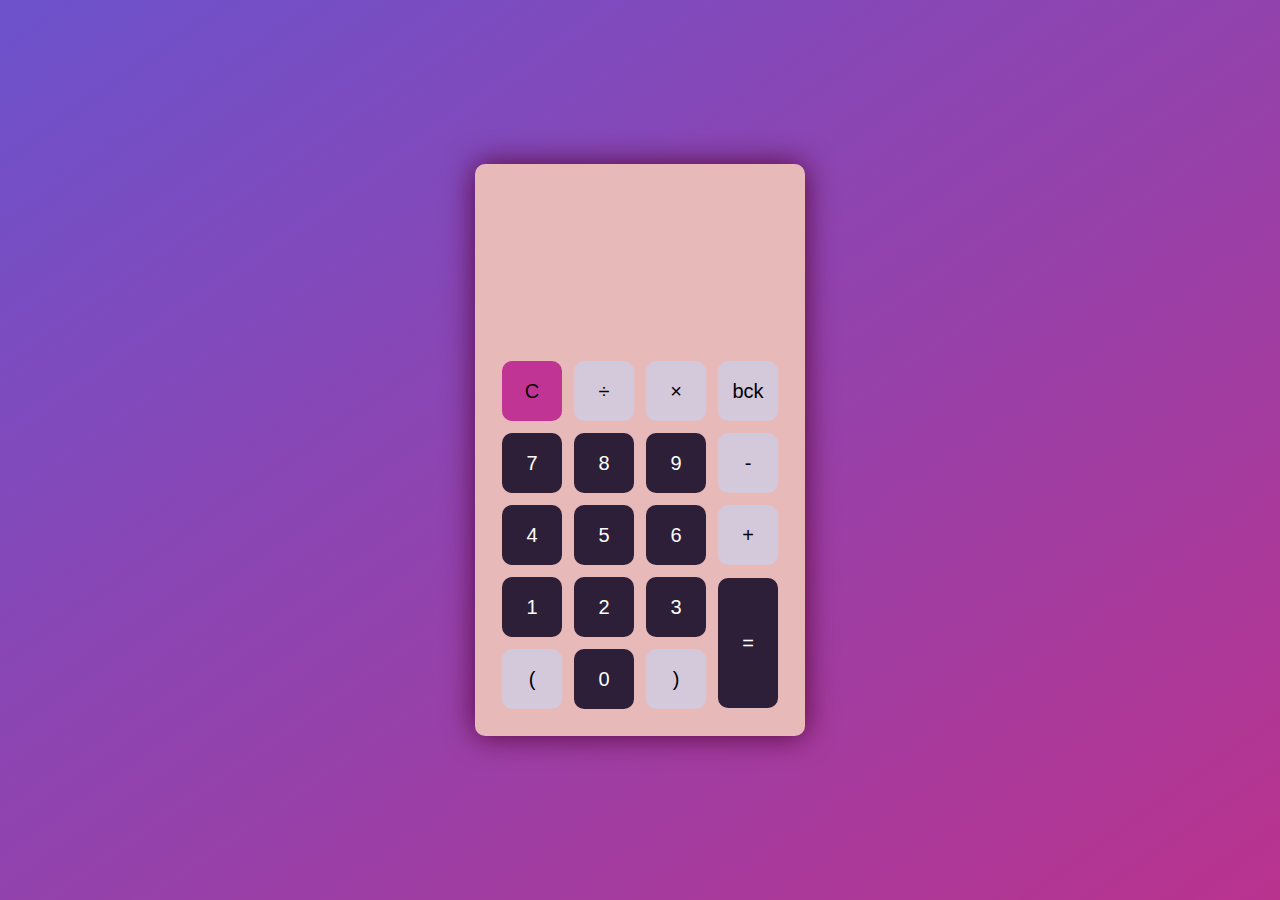
<file: Calculator/index.html>
<!DOCTYPE html>
<html lang="en">
<head>
    <meta charset="UTF-8">
    <meta http-equiv="X-UA-Compatible" content="IE=edge">
    <meta name="viewport" content="width=device-width, initial-scale=1.0">
    <!-- <link rel="stylesheet" href="style.css"> -->
    <link rel="stylesheet" href="style.css">
    <title>Calculator</title>
</head>
<body>
    <div class="container">
        <div class="calculator dark">
            <div class="theme-toggler active">
                <i class="toggler-icon"></i>
            </div>
            <div class="display-screen">
                <div id="display"></div>
            </div>
            <div class="buttons">
                <table>
                    <tr>
                        <td><button class="btn-operator" id="clear">C</button></td>
                        <td><button class="btn-operator" id="/">&divide;</button></td>
                        <td><button class="btn-operator" id="*">&times;</button></td>
                        <td><button class="btn-operator" id="backspace">bck</button></td>
                    </tr>
                    <tr>
                        <td><button class="btn-number" id="7">7</button></td>
                        <td><button class="btn-number" id="8">8</button></td>
                        <td><button class="btn-number" id="9">9</button></td>
                        <td><button class="btn-operator" id="-">-</button></td>
                    </tr>
                    <tr>
                        <td><button class="btn-number" id="4">4</button></td>
                        <td><button class="btn-number" id="5">5</button></td>
                        <td><button class="btn-number" id="6">6</button></td>
                        <td><button class="btn-operator" id="+">+</button></td>
                    </tr>
                    <tr>
                        <td><button class="btn-number" id="1">1</button></td>
                        <td><button class="btn-number" id="2">2</button></td>
                        <td><button class="btn-number" id="3">3</button></td>
                        <td rowspan="2"><button class="btn-equal" id="equal">=</button></td>
                    </tr>
                    <tr>
                        <td><button class="btn-operator" id="(">(</button></td>
                        <td><button class="btn-number" id="0">0</button></td>
                        <td><button class="btn-operator" id=")">)</button></td>
                    </tr>
                </table>
            </div>
        </div>
    </div>
    <script src="script.js"></script>
</body>
</html>
</file>
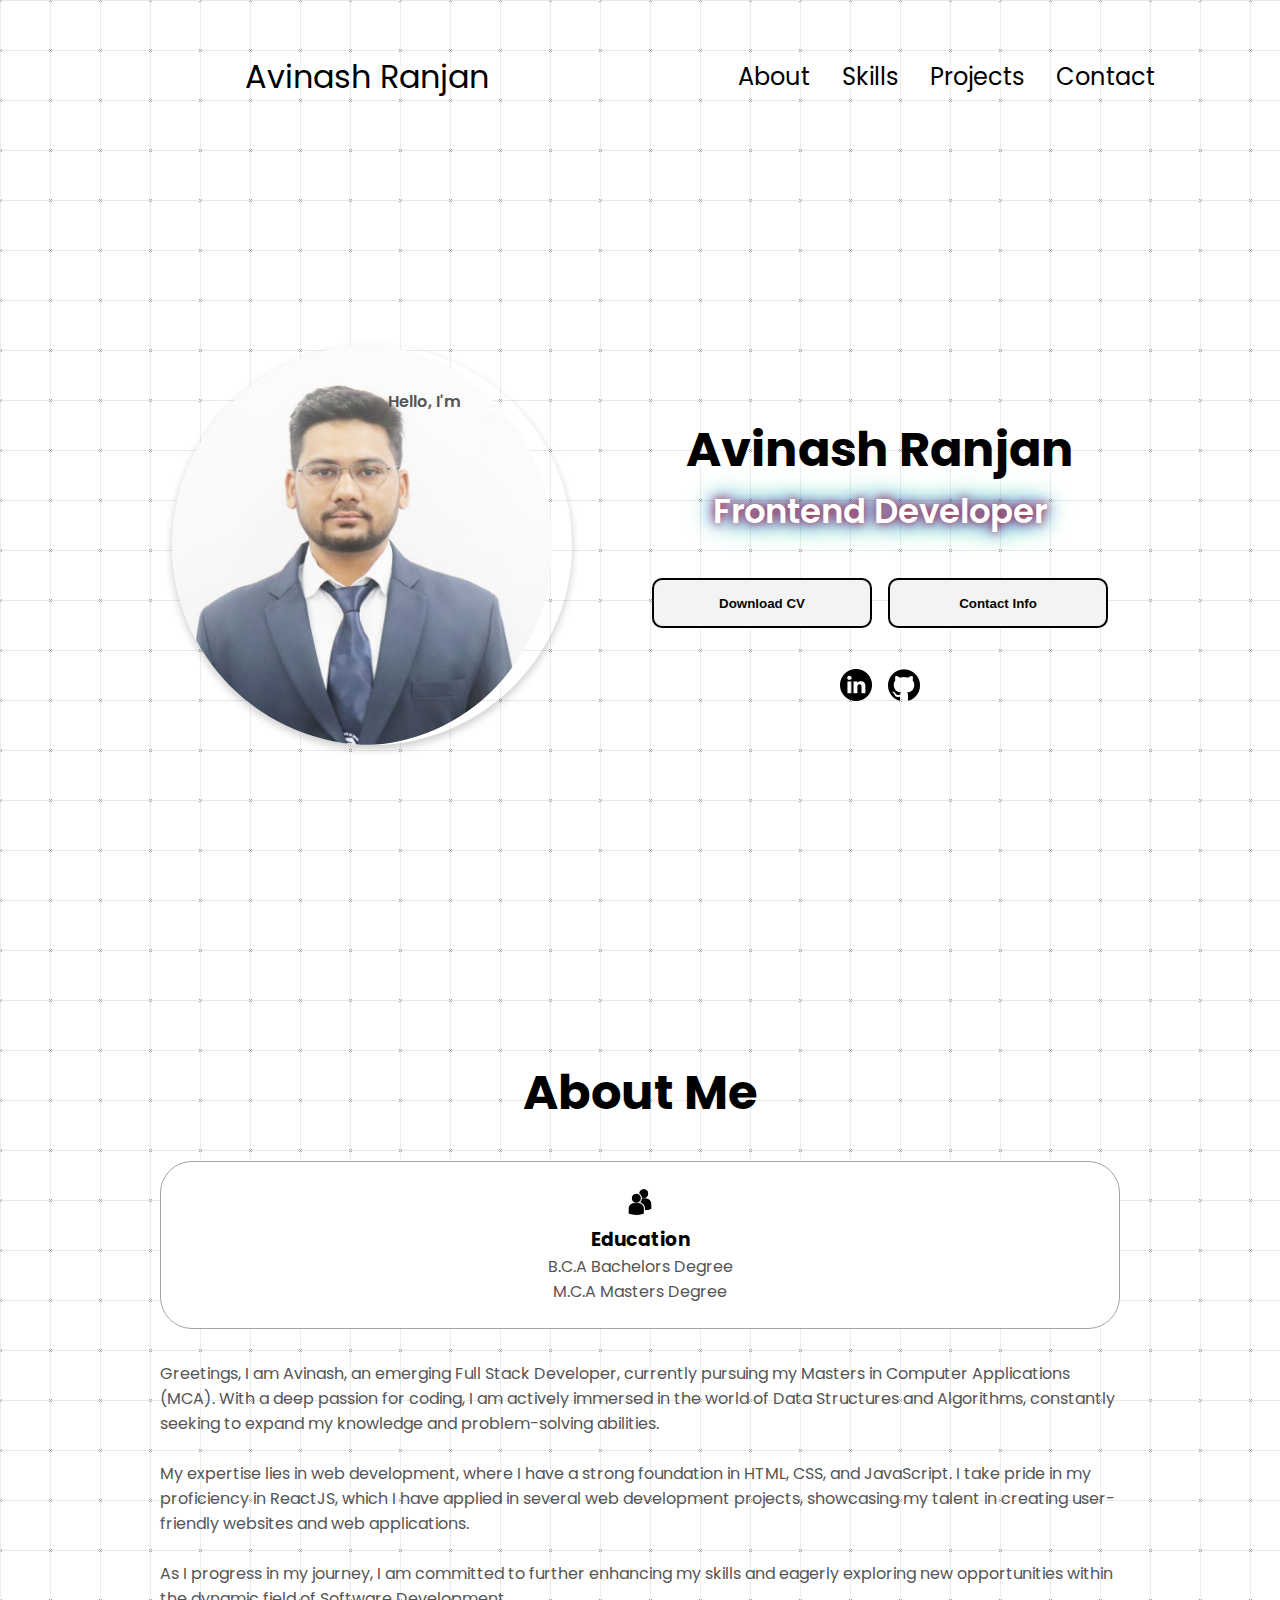
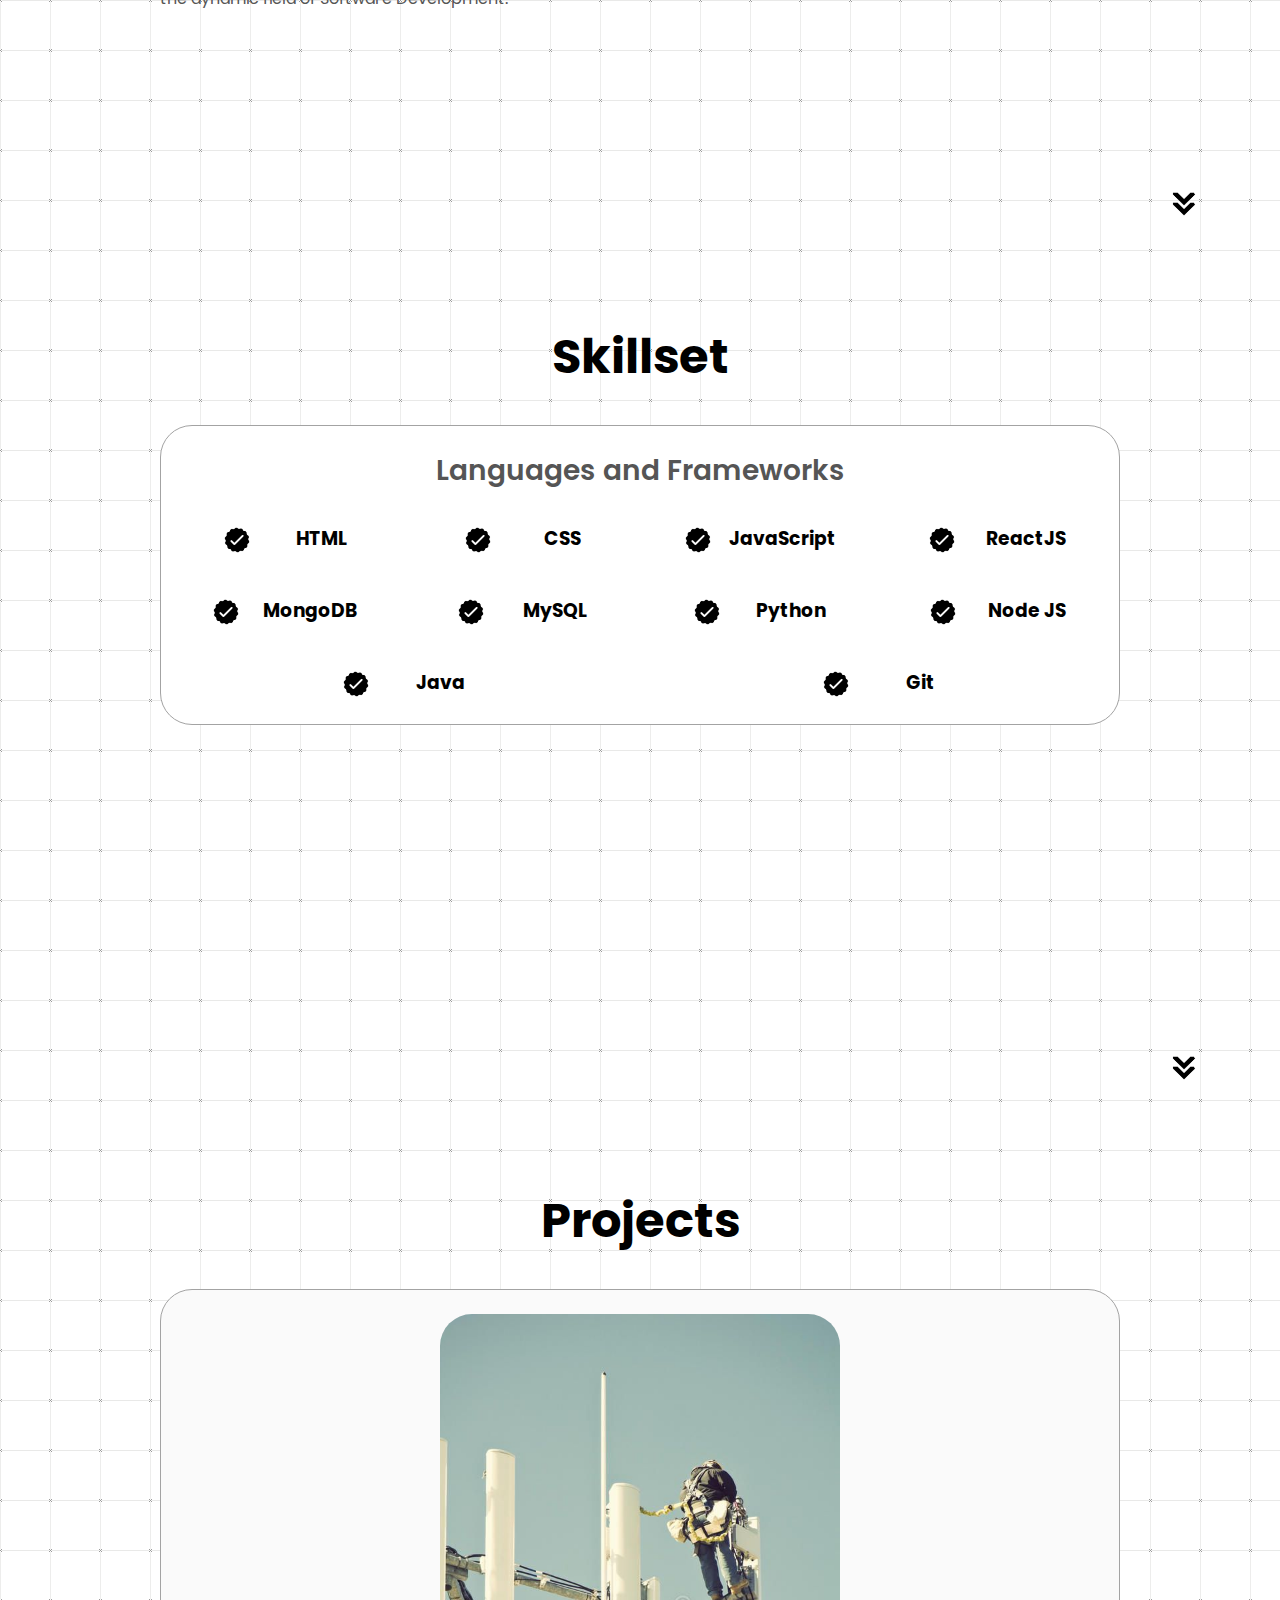
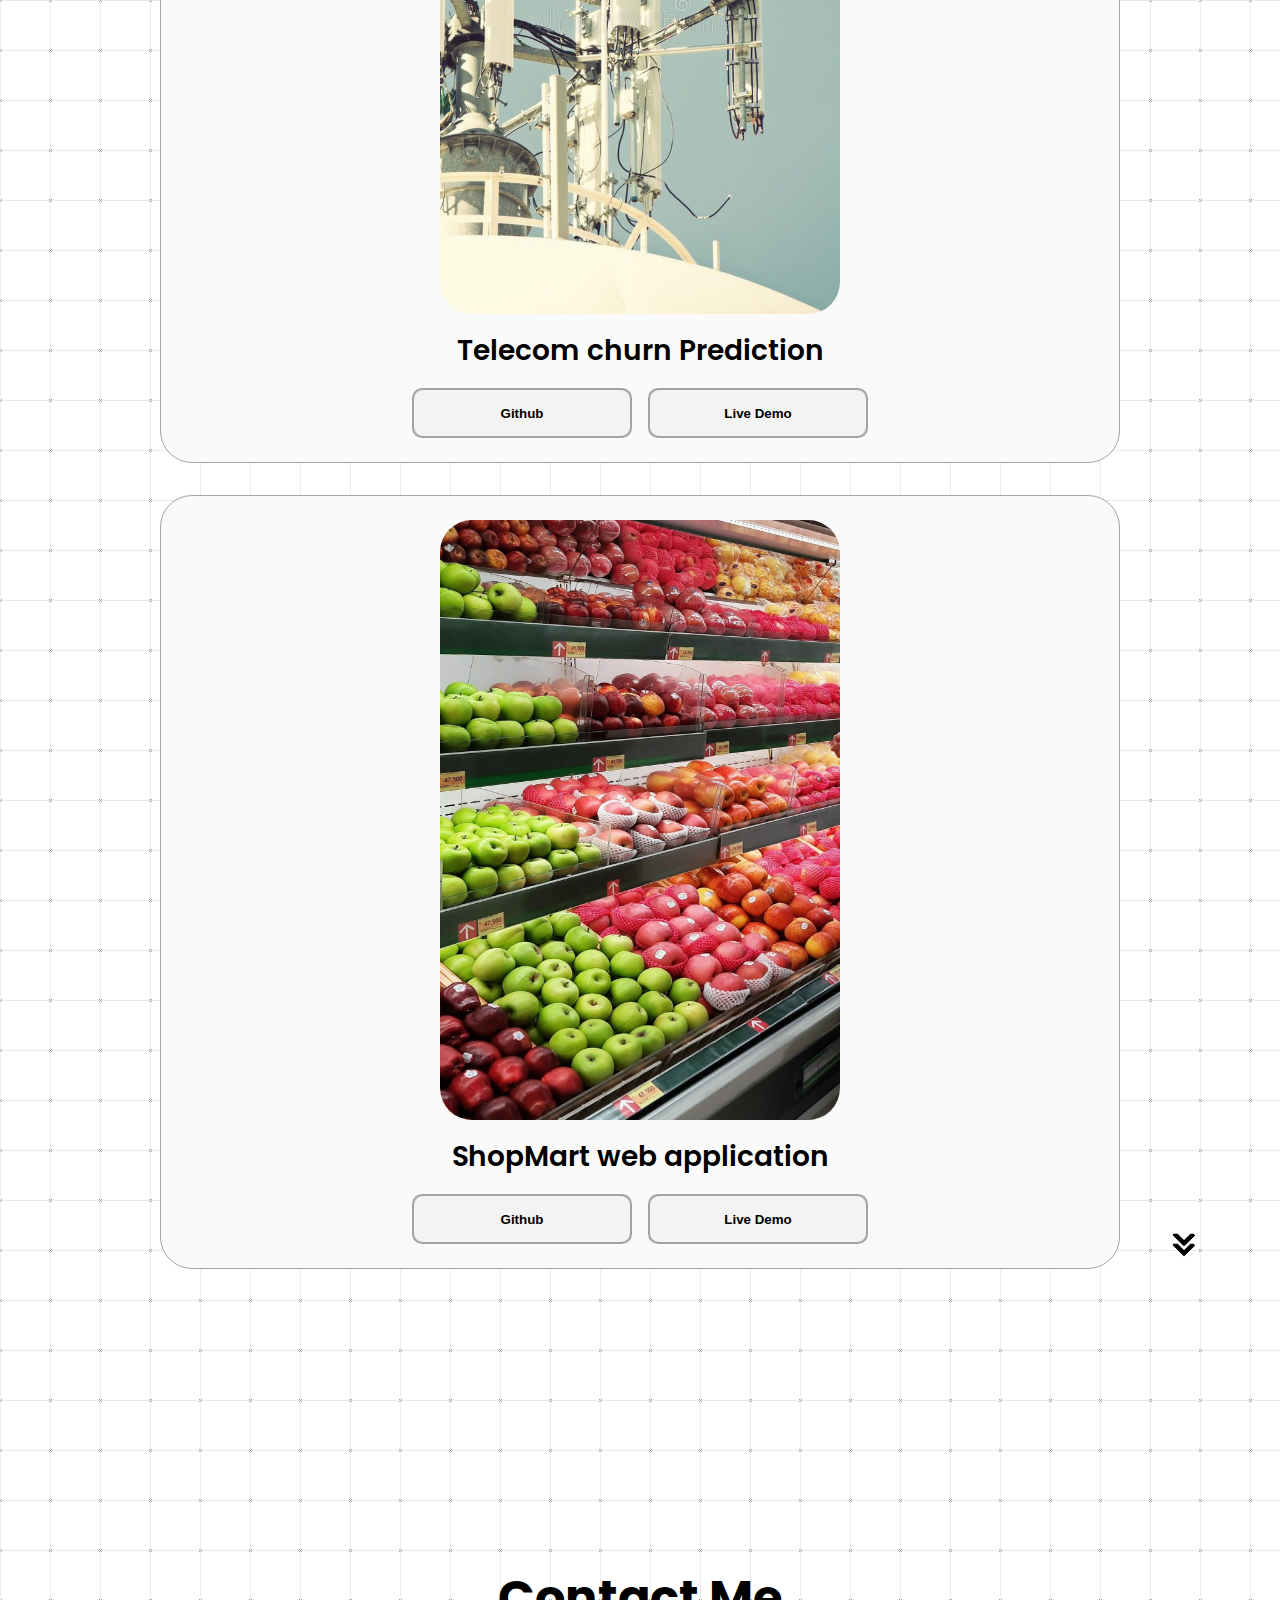
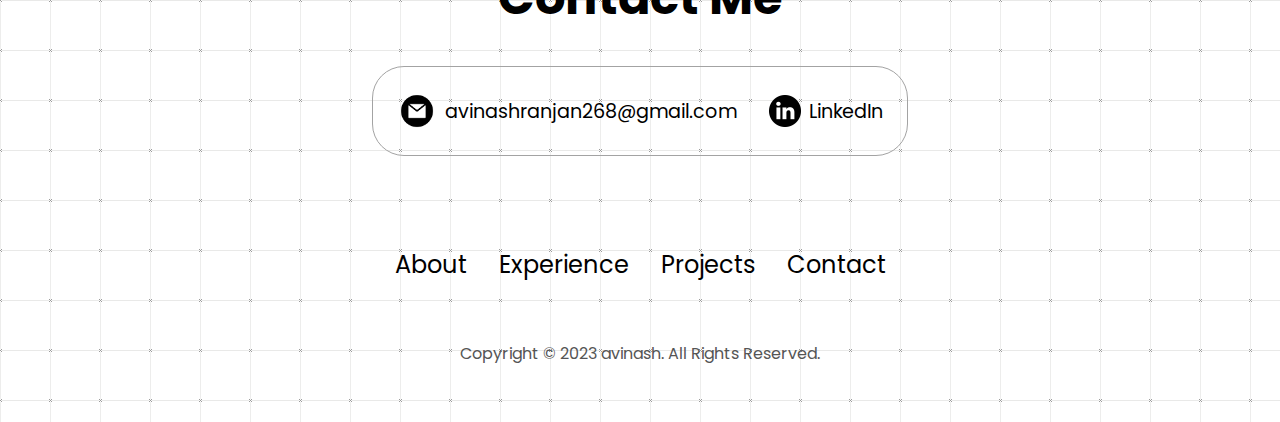
<file: Portfolio/index.html>
<!DOCTYPE html>
<html lang="en">
  <head>
    <meta charset="UTF-8" />
    <meta http-equiv="X-UA-Compatible" content="IE=edge" />
    <meta name="viewport" content="width=device-width, initial-scale=1.0" />
    <title>My Portfolio</title>
    <link rel="stylesheet" href="style.css" />
    <link rel="stylesheet" href="mediaqueries.css" />
  </head>
  <body>
    <nav id="desktop-nav">
      <div class="logo" style="margin-left: 120px;">Avinash Ranjan</div>
      <div>
        <ul class="nav-links">
          <li><a href="#about">About</a></li>
          <li><a href="#skills">Skills</a></li>
          <li><a href="#projects">Projects</a></li>
          <li><a href="#contact">Contact</a></li>
        </ul>
      </div>
    </nav>
    <nav id="hamburger-nav">
      <div class="logo">Ranjan</div>
      <div class="hamburger-menu">
        <div class="hamburger-icon" onclick="toggleMenu()">
          <span></span>
          <span></span>
          <span></span>
        </div>
        <div class="menu-links">
          <li><a href="#about" onclick="toggleMenu()">About</a></li>
          <li><a href="#skills" onclick="toggleMenu()">Skills</a></li>
          <li><a href="#projects" onclick="toggleMenu()">Projects</a></li>
          <li><a href="#contact" onclick="toggleMenu()">Contact</a></li>
        </div>
      </div>
    </nav>
    <section id="profile">
      <div class="section__pic-container">
        <img src="./pic.jpg" style="border-radius: 410%; width: 380px;" alt="Avinash profile picture"  />
      </div>
      
      
      <div class="section__text">
        <p class="section__text__p1">Hello, I'm</p>
        <h1 class="title">Avinash Ranjan</h1>
        <p class="section__text__p2">Frontend Developer</p><br>
        <div class="btn-container">
          <button
            class="btn btn-color-2"
            onclick="window.open('./assets/avinashResume.pdf')"
          >
            Download CV
          </button>
          <button class="btn btn-color-2" onclick="location.href='./#contact'">
            Contact Info
          </button>
        </div>
        <br>
        <div id="socials-container">
          <img
  src="./assets/linkedin.png"
  alt="My LinkedIn profile"
  class="icon"
  onclick="location.href='https://www.linkedin.com/in/avinash-ranjan-0a58a516b'"
/>

          <img
            src="./assets/github.png"
            alt="My Github profile"
            class="icon"
            onclick="location.href='https://github.com/avinash-25'"
          />
        </div>
      </div>
    </section>
    <section id="about">
      <p class="section__text__p1">Get To Know More</p>
      <h1 class="title">About Me</h1>
     
        <div class="about-details-container">
          <div class="about-containers">
           
            <div class="details-container">
              <img
                src="./assets/education.png"
                alt="Education icon"
                class="icon"
              />
              <h3>Education</h3>
              <p>B.C.A Bachelors Degree<br />M.C.A Masters Degree</p>
            </div>
          </div>
          <div class="text-container">
            <p>
              Greetings, I am Avinash, an emerging Full Stack Developer, currently pursuing my Masters in Computer Applications (MCA). With a deep passion for coding, I am actively immersed in the world of Data Structures and Algorithms, constantly seeking to expand my knowledge and problem-solving abilities.
              <br>
              <br>
              My expertise lies in web development, where I have a strong foundation in HTML, CSS, and JavaScript. I take pride in my proficiency in ReactJS, which I have applied in several web development projects, showcasing my talent in creating user-friendly websites and web applications.
              <br>
              <br>
              As I progress in my journey, I am committed to further enhancing my skills and eagerly exploring new opportunities within the dynamic field of Software Development.
              </p>
          </div>
        </div>
      </div>
      <img
        src="./assets/arrow.png"
        alt="Arrow icon"
        class="icon arrow"
        onclick="location.href='./#skills'"
      />
    </section>
    <section id="experience">
      <p class="section__text__p1">Explore My</p>
      <h1 class="title">Skillset</h1>
      <div class="experience-details-container">
        <div class="about-containers">
          <div class="details-container">
            <h2 class="experience-sub-title">Languages and Frameworks</h2>
            <div class="article-container">
              <article>
                <img
                  src="./assets/checkmark.png"
                  alt="Experience icon"
                  class="icon"
                />
                <div>
                  <h3>HTML</h3>
                </div>
              </article>
              <article>
                <img
                  src="./assets/checkmark.png"
                  alt="Experience icon"
                  class="icon"
                />
                <div>
                  <h3>CSS</h3>
                </div>
              </article>
              <article>
                <img
                  src="./assets/checkmark.png"
                  alt="Experience icon"
                  class="icon"
                />
                <div>
                  <h3>JavaScript</h3>
                </div>
              </article>
              <article>
                <img
                  src="./assets/checkmark.png"
                  alt="Experience icon"
                  class="icon"
                />
                <div>
                  <h3>ReactJS</h3>
                </div>
              </article>
              <article>
                <img
                  src="./assets/checkmark.png"
                  alt="Experience icon"
                  class="icon"
                />
                <div>
                  <h3>MongoDB</h3>
                </div>
              </article>
              <article>
                <img
                  src="./assets/checkmark.png"
                  alt="Experience icon"
                  class="icon"
                />
                <div>
                  <h3>MySQL</h3>
                </div>
              </article>
            <!-- </div>
          </div> -->
          <!-- <div class="details-container">
            <h2 class="experience-sub-title">Frontend Development</h2>
            <div class="article-container"> -->
              <article>
                <img
                  src="./assets/checkmark.png"
                  alt="Experience icon"
                  class="icon"
                />
                <div>
                  <h3>Python</h3>
                </div>
              </article>
              <article>
                <img
                  src="./assets/checkmark.png"
                  alt="Experience icon"
                  class="icon"
                />
                <div>
                  <h3>Node JS</h3>
                </div>
              </article>
              <article>
                <img
                  src="./assets/checkmark.png"
                  alt="Experience icon"
                  class="icon"
                />
                <div>
                  <h3>Java</h3>
                </div>
              </article>
              <article>
                <img
                  src="./assets/checkmark.png"
                  alt="Experience icon"
                  class="icon"
                />
                <div>
                  <h3>Git</h3>
                </div>
              </article>
            </div>
          </div>
        </div>
      </div>
      <img
        src="./assets/arrow.png"
        alt="Arrow icon"
        class="icon arrow"
        onclick="location.href='./#projects'"
      />
    </section>
    <section id="projects">
      <p class="section__text__p1">Browse My Recent</p>
      <h1 class="title">Projects</h1>
      <div class="experience-details-container">
        <div class="about-containers">
          <div class="details-container color-container">
            <div class="article-container">
              <img
                src="./assets/project-1.jpeg"
                style="height: 600px; width: 400px;"
                alt="Project 1"
                class="project-img"
              />
            </div>
            <h2 class="experience-sub-title project-title">Telecom churn Prediction</h2>
            <div class="btn-container">
              <button
                class="btn btn-color-2 project-btn"
                onclick="location.href='https://github.com/avinash-25/minor1'"
              >
                Github
              </button>
              <button
                class="btn btn-color-2 project-btn"
                onclick="location.href='https://github.com/avinash-25/minor1'"
              >
                Live Demo
              </button>
            </div>
          </div>
          <div class="details-container color-container">
            <div class="article-container">
              <img
                src="./assets/project-2.jpeg"
                style="height: 600px; width: 400px;"
                alt="Project 2"
                class="project-img"
              />
            </div>
            <h2 class="experience-sub-title project-title">ShopMart web application</h2>
            <div class="btn-container">
              <button
                class="btn btn-color-2 project-btn"
                onclick="location.href='https://github.com/avinash-25/Minor2'"
              >
                Github
              </button>
              <button
                class="btn btn-color-2 project-btn"
                onclick="location.href='https://github.com/avinash-25/Minor2'"
              >
                Live Demo
              </button>
            </div>
          </div>
          <!-- <div class="details-container color-container">
            <div class="article-container">
              <img
                src="./assets/project-3.png"
                alt="Project 3"
                class="project-img"
              />
            </div>
            <h2 class="experience-sub-title project-title">Project Three</h2>
            <div class="btn-container">
              <button
                class="btn btn-color-2 project-btn"
                onclick="location.href='https://github.com/'"
              >
                Github
              </button>
              <button
                class="btn btn-color-2 project-btn"
                onclick="location.href='https://github.com/'"
              >
                Live Demo
              </button>
            </div>
          </div> -->
        </div>
      </div>
      <img
        src="./assets/arrow.png"
        alt="Arrow icon"
        class="icon arrow"
        onclick="location.href='./#contact'"
      />
    </section>
    <br><br><br><br><br><br><br><br>
    <section id="contact">
      <p class="section__text__p1">Get in Touch</p>
      <h1 class="title">Contact Me</h1>
      <div class="contact-info-upper-container">
        <div class="contact-info-container">
          <img
            src="./assets/email.png"
            alt="Email icon"
            class="icon contact-icon email-icon"
          />
          <p><a href="mailto:examplemail@gmail.com">avinashranjan268@gmail.com</a></p>
        </div>
        <div class="contact-info-container">
          <img
            src="./assets/linkedin.png"
            alt="LinkedIn icon"
            class="icon contact-icon"
          />
          <p><a href="https://www.linkedin.com/in/avinash-ranjan-0a58a516b">LinkedIn</a></p>
        </div>
      </div>
    </section>
    <footer>
      <nav>
        <div class="nav-links-container">
          <ul class="nav-links">
            <li><a href="#about">About</a></li>
            <li><a href="#experience">Experience</a></li>
            <li><a href="#projects">Projects</a></li>
            <li><a href="#contact">Contact</a></li>
          </ul>
        </div>
      </nav>
      <p>Copyright &#169; 2023 avinash. All Rights Reserved.</p>
    </footer>
    <script src="script.js"></script>
  </body>
</html>
</file>
<file: Calculator/style.css>
* {
    padding: 0;
    margin: 0;
    box-sizing: border-box;
    outline: 0;
    transition: all 0.5s ease;
}

body {
    font-family: sans-serif;
}

a {
    text-decoration: none;
    color: #fff;
}

body {
    background-image: linear-gradient( to bottom right, rgb(108, 82, 204),rgb(185, 51, 142));
}

.container {
    height: 100vh;
    width: 100vw;
    display: grid;
    place-items: center;
}

.calculator {
    position: relative;
    height: auto;
    width: auto;
    padding: 20px;
    border-radius: 10px;
    box-shadow: 0 0 30px #56073c;
}
/* 
.theme-toggler {
    position: absolute;
    top: 30px;
    right: 30px;
    color: #fff;
    cursor: pointer;
    z-index: 1;
} */

.theme-toggler.active {
    color: #d3acac;
}

.theme-toggler.active::before {
    background-color: #fff;
}

.theme-toggler::before {
    content: '';
    height: 30px;
    width: 30px;
    position: absolute;
    top: 50%;
    transform: translate(-50%, -50%);
    border-radius: 50%;
    background-color: #d527a4;
    z-index: -1;
}

#display {
    margin: 0 10px;
    height: 150px;
    width: auto;
    max-width: 270px;
    display: flex;
    align-items: flex-end;
    justify-content: flex-end;
    font-size: 30px;
    margin-bottom: 20px;
    overflow-x: scroll;
}

#display::-webkit-scrollbar {
    display: block;
    height: 3px;
}

button {
    height: 60px;
    width: 60px; /* Square shape */
    border: 0;
    border-radius: 10px; /* Adjust the border-radius as needed */
    margin: 5px;
    font-size: 20px;
    cursor: pointer;
    transition: all 200ms ease;
}

button:hover {
    transform: scale(1.1);
}

button#equal {
    height: 130px;
}

/* light theme (default) */

.calculator {
    background-color: #e8b9b9;
}

.calculator #display {
    color: #0a1e23;
}

.calculator button#clear {
    background-color: #c03594;
    color: #050000;
}

.calculator button.btn-number, .calculator button#equal {
    background-color: #2e1f39; /* Dark color */
    color: #fff; /* White text */
}

.calculator button.btn-operator {
    background-color: #d4c8db;
    color: #000000;
}

/* Rest of the buttons (turned to dark red) */

.calculator button:not(.btn-number):not(.btn-operator) {
    background-color: #5e4141; /* Dark red */
    color: #fff; /* White text */
}
</file>
<file: Portfolio/style.css>
/* GENERAL */
@import url("https://fonts.googleapis.com/css2?family=Poppins:wght@300;400;500;600&display=swap");

* {
  margin: 0;
  padding: 0;
}

body {
  font-family: "Poppins", sans-serif;
/* }
  margin-top: 13.5rem;
  color: #999;
  font: 400 16px/1.5 exo, ubuntu, "segoe ui", helvetica, arial, sans-serif;
  text-align: center;
  /* img size is 50x50 */
  background: url("[data-uri]") repeat 0 0;
  -webkit-animation: bg-scrolling-reverse 0.92s infinite;
  /* Safari 4+ */
  -moz-animation: bg-scrolling-reverse 0.92s infinite;
  /* Fx 5+ */
  -o-animation: bg-scrolling-reverse 0.92s infinite;
  /* Opera 12+ */
  animation: bg-scrolling-reverse 0.92s infinite;
  /* IE 10+ */
  -webkit-animation-timing-function: linear;
  -moz-animation-timing-function: linear;
  -o-animation-timing-function: linear;
  animation-timing-function: linear;
}
body::before {
  font-size: 8rem;
  font-weight: 100;
  font-style: normal;
}




@-webkit-keyframes bg-scrolling-reverse {
  100% {
    background-position: 50px 50px;
  }
}
@-moz-keyframes bg-scrolling-reverse {
  100% {
    background-position: 50px 50px;
  }
}
@-o-keyframes bg-scrolling-reverse {
  100% {
    background-position: 50px 50px;
  }
}
@keyframes bg-scrolling-reverse {
  100% {
    background-position: 50px 50px;
  }
}
@-webkit-keyframes bg-scrolling {
  0% {
    background-position: 50px 50px;
  }
}
@-moz-keyframes bg-scrolling {
  0% {
    background-position: 50px 50px;
  }
}
@-o-keyframes bg-scrolling {
  0% {
    background-position: 50px 50px;
  }
}
@keyframes bg-scrolling {
  0% {
    background-position: 50px 50px;
  }
} */



html {
  scroll-behavior: smooth;
}

p {
  color: rgb(85, 85, 85);
}

/* TRANSITION */

a,
.btn {
  transition: all 300ms ease;
}

/* DESKTOP NAV */

nav,
.nav-links {
  display: flex;
}

nav {
  justify-content: space-around;
  align-items: center;
  height: 17vh;
}

.nav-links {
  gap: 2rem;
  list-style: none;
  font-size: 1.5rem;
}

a {
  color: black;
  text-decoration: none;
  text-decoration-color: white;
}

a:hover {
  color: grey;
  text-decoration: underline;
  text-underline-offset: 1rem;
  text-decoration-color: rgb(181, 181, 181);
}

.logo {
  font-size: 2rem;
}

.logo:hover {
  cursor: default;
}

/* HAMBURGER MENU */

#hamburger-nav {
  display: none;
}

.hamburger-menu {
  position: relative;
  display: inline-block;
}

.hamburger-icon {
  display: flex;
  flex-direction: column;
  justify-content: space-between;
  height: 24px;
  width: 30px;
  cursor: pointer;
}

.hamburger-icon span {
  width: 100%;
  height: 2px;
  background-color: black;
  transition: all 0.3 ease-in-out;
}

.menu-links {
  position: absolute;
  top: 100%;
  right: 0;
  background-color: white;
  width: fit-content;
  max-height: 0;
  overflow: hidden;
  transition: all 0.3 ease-in-out;
}

.menu-links a {
  display: block;
  padding: 10px;
  text-align: center;
  font-size: 1.5rem;
  color: black;
  text-decoration: none;
  transition: all 0.3 ease-in-out;
}

.menu-links li {
  list-style: none;
}

.menu-links.open {
  max-height: 300px;
}

.hamburger-icon.open span:first-child {
  transform: rotate(45deg) translate(10px, 5px);
}

.hamburger-icon.open span:nth-child(2) {
  opacity: 0;
}

.hamburger-icon.open span:last-child {
  transform: rotate(-45deg) translate(10px, -5px);
}

.hamburger-icon span:first-child {
  transform: none;
}

.hamburger-icon span:first-child {
  opacity: 1;
}

.hamburger-icon span:first-child {
  transform: none;
}

/* SECTIONS */

section {
  padding-top: 4vh;
  height: 96vh;
  margin: 0 10rem;
  box-sizing: border-box;
  min-height: fit-content;
}

.section-container {
  display: flex;
}

/* PROFILE SECTION */

#profile {
  display: flex;
  justify-content: center;
  gap: 5rem;
  height: 80vh;
}




/* Apply styles to the circular image container */
.section__pic-container {
  float: left; /* Use 'left' to make the image float to the left */
  margin-right: 20px; /* Add some margin to create space */
  box-shadow: 0 4px 8px rgba(0, 0, 0, 0.2); /* Add a shadow effect */
  transition: transform 0.3s ease, box-shadow 0.3s ease; /* Add animation */
  width: 612px; /* Set the width to match the image width */
  height: 612px; /* Set the height to match the image height */
  border-radius: 50%; /* Create a circular container */
  overflow: hidden; /* Hide the parts of the image outside the circle */
  animation: bounce 4s ease infinite alternate; /* Apply the alternate bounce animation */

}



/* Apply styles to the image inside the circular container */
.section__pic-container img {
  width: 100%; /* Make the image fill the circular container */
  height: 100%; /* Make the image fill the circular container */
  object-fit: cover; /* Maintain the aspect ratio and cover the container */
}

/* Add a hover effect to scale and change the shadow on hover */
.section__pic-container:hover {
  transform: scale(1.1); /* Scale up the image on hover */
  box-shadow: 0 8px 16px rgba(0, 0, 0, 0.4); /* Change the shadow on hover */
}

@keyframes bounce {
  0%, 100% {
      transform: translateY(0); /* Bounce at the original position */
  }
  50% {
      transform: translateY(-20px); /* Bounce up */
  }
}

.section__text {
  align-self: center;
  text-align: center;
}

.section__text p {
  font-weight: 600;
}

.section__text__p1 {
  
  text-align: center;
  
    position: relative;
    left: -100%; /* Move the element off-screen to the left */
    animation: slideIn 1s forwards; /* Apply the animation */
}

@keyframes slideIn {
  to {
      left: 0; /* Move the element to its final position */
  }
}

.section__text__p2 {
  font-size: 1.75rem;
  margin-bottom: 1rem;
  font-size: 34px;
    color: #fff; /* Set your desired text color */
    text-shadow: 0 0 10px rgb(179, 11, 22), 0 0 20px #00f, 0 0 30px rgb(0, 255, 119);
    animation: glow 1s infinite alternate;
}

@keyframes glow {
  0% {
      text-shadow: 0 0 10px rgb(29, 29, 40), 0 0 20px rgb(37, 37, 50), 0 0 30px rgb(28, 28, 31);
  }
  50% {
      text-shadow: 0 0 20px #00f, 0 0 30px #00f, 0 0 40px #00f;
  }
  100% {
      text-shadow: 0 0 10px #00f, 0 0 20px #00f, 0 0 30px #00f;
  }
}


.title {
  font-size: 3rem;
  text-align: center;
}

#socials-container {
  display: flex;
  justify-content: center;
  margin-top: 1rem;
  gap: 1rem;
}

/* ICONS */

.icon {
  cursor: pointer;
  height: 2rem;
}

/* BUTTONS */

.btn-container {
  display: flex;
  justify-content: center;
  gap: 1rem;
}

.btn {
  font-weight: 600;
  transition: all 300ms ease;
  padding: 1rem;
  width: 8rem;
  border-radius: 2rem;
}

/* Apply the glowing effect to elements with the class btn-color-2 */
.btn-color-2 {

  width: 220px;
  height: 50px;
  border: none;
  border: 2px solid black;
  outline: none;
  color: #050505;
  background: #d7d3d3;
  cursor: pointer;
  position: relative;
  z-index: 0;
  border-radius: 10px;
}

.btn-color-2:before {
  content: '';
  background: linear-gradient(45deg, #ff0000, #ff7300, #fffb00, #48ff00, #00ffd5, #002bff, #7a00ff, #ff00c8, #ff0000);
  position: absolute;
  top: -2px;
  left: -2px;
  background-size: 400%;
  z-index: -1;
  filter: blur(5px);
  width: calc(100% + 4px);
  height: calc(100% + 4px);
  animation: glowing 20s linear infinite;
  opacity: 0;
  transition: opacity .3s ease-in-out;
  border-radius: 10px;
}

.btn-color-2:active {
  color: #000000;
}

.btn-color-2:active:after {
  background: transparent;
}

.btn-color-2:hover:before {
  opacity: 1;
}

.btn-color-2:after {
  z-index: -1;
  content: '';
  position: absolute;
  width: 100%;
  height: 100%;
  background: #f3f3f3;
  left: 0;
  top: 0;
  border-radius: 10px;
}

@keyframes glowing {
  0% { background-position: 0 0; }
  50% { background-position: 400% 0; }
  100% { background-position: 0 0; }
}

/* 
.btn-color-1,
.btn-color-2 {
  border: rgb(53, 53, 53) 0.1rem solid;
} */
/* 
.btn-color-1:hover,
.btn-color-2:hover {
  cursor: pointer;
} */

/* .btn-color-1,
.btn-color-2:hover {
  background: rgb(53, 53, 53);
  color: white;
} */

/* .btn-color-1:hover {
  background: rgb(0, 0, 0);
} */

/* .btn-color-2 {
  background: none;
}

.btn-color-2:hover {
  border: rgb(255, 255, 255) 0.1rem solid;
} */

.btn-container {
  gap: 1rem;
}

/* ABOUT SECTION */

#about {
  position: relative;
}

.about-containers {
  gap: 2rem;
  margin-bottom: 2rem;
  margin-top: 2rem;
}

.about-details-container {
  justify-content: center;
  flex-direction: column;
}

.about-containers,
.about-details-container {
  display: flex;
}

.about-pic {
  border-radius: 2rem;
}

.arrow {
  position: absolute;
  right: -5rem;
  bottom: 2.5rem;
}

.details-container {
  padding: 1.5rem;
  flex: 1;
  background: white;
  border-radius: 2rem;
  border: rgb(53, 53, 53) 0.1rem solid;
  border-color: rgb(163, 163, 163);
  text-align: center;
}

.section-container {
  gap: 4rem;
  height: 80%;
}

.section__pic-container {
  height: 400px;
  width: 400px;
  margin: auto 0;
}

/* EXPERIENCE SECTION */

#experience {
  position: relative;
}

.experience-sub-title {
  color: rgb(85, 85, 85);
  font-weight: 600;
  font-size: 1.75rem;
  margin-bottom: 2rem;
}

.experience-details-container {
  display: flex;
  justify-content: center;
  flex-direction: column;
}

.article-container {
  display: flex;
  text-align: initial;
  flex-wrap: wrap;
  flex-direction: row;
  gap: 2.5rem;
  justify-content: space-around;
}

article {
  display: flex;
  width: 10rem;
  justify-content: space-around;
  gap: 0.5rem;
}

article .icon {
  cursor: default;
}

/* PROJECTS SECTION */

#projects {
  position: relative;
}

.color-container {
  border-color: rgb(163, 163, 163);
  background: rgb(250, 250, 250);
}

.project-img {
  border-radius: 2rem;
  width: 90%;
  height: 90%;
}

.project-title {
  margin: 1rem;
  color: black;
}

.project-btn {
  color: black;
  border-color: rgb(163, 163, 163);
}

/* CONTACT */

#contact {
  display: flex;
  justify-content: center;
  flex-direction: column;
  height: 70vh;
}

.contact-info-upper-container {
  display: flex;
  justify-content: center;
  border-radius: 2rem;
  border: rgb(53, 53, 53) 0.1rem solid;
  border-color: rgb(163, 163, 163);
  background: (250, 250, 250);
  margin: 2rem auto;
  padding: 0.5rem;
}

.contact-info-container {
  display: flex;
  align-items: center;
  justify-content: center;
  gap: 0.5rem;
  margin: 1rem;
}

.contact-info-container p {
  font-size: larger;
}

.contact-icon {
  cursor: default;
}

.email-icon {
  height: 2.5rem;
}

/* FOOTER SECTION */

footer {
  height: 26vh;
  margin: 0 1rem;
}

footer p {
  text-align: center;
}
</file>
<file: Portfolio/mediaqueries.css>
@media screen and (max-width: 1400px) {
  #profile {
    height: 83vh;
    margin-bottom: 6rem;
  }
  .about-containers {
    flex-wrap: wrap;
  }
  #contact,
  #projects {
    height: fit-content;
  }
}

@media screen and (max-width: 1200px) {
  #desktop-nav {
    display: none;
  }
  #hamburger-nav {
    display: flex;
  }
  #experience,
  .experience-details-container {
    margin-top: 2rem;
  }
  #profile,
  .section-container {
    display: block;
  }
  .arrow {
    display: none;
  }
  section,
  .section-container {
    height: fit-content;
  }
  section {
    margin: 0 5%;
  }
  .section__pic-container {
    width: 275px;
    height: 275px;
    margin: 0 auto 2rem;
  }
  .about-containers {
    margin-top: 0;
  }
}

@media screen and (max-width: 600px) {
  #contact,
  footer {
    height: 40vh;
  }
  #profile {
    height: 83vh;
    margin-bottom: 0;
  }
  article {
    font-size: 1rem;
  }
  footer nav {
    height: fit-content;
    margin-bottom: 2rem;
  }
  .about-containers,
  .contact-info-upper-container,
  .btn-container {
    flex-wrap: wrap;
  }
  .contact-info-container {
    margin: 0;
  }
  .contact-info-container p,
  .nav-links li a {
    font-size: 1rem;
  }
  .experience-sub-title {
    font-size: 1.25rem;
  }
  .logo {
    font-size: 1.5rem;
  }
  .nav-links {
    flex-direction: column;
    gap: 0.5rem;
    text-align: center;
  }
  .section__pic-container {
    width: auto;
    height: 46vw;
    justify-content: center;
  }
  .section__text__p2 {
    font-size: 1.25rem;
  }
  .title {
    font-size: 2rem;
  }
  .text-container {
    text-align: justify;
    font-size: large;
  }
}
</file>
